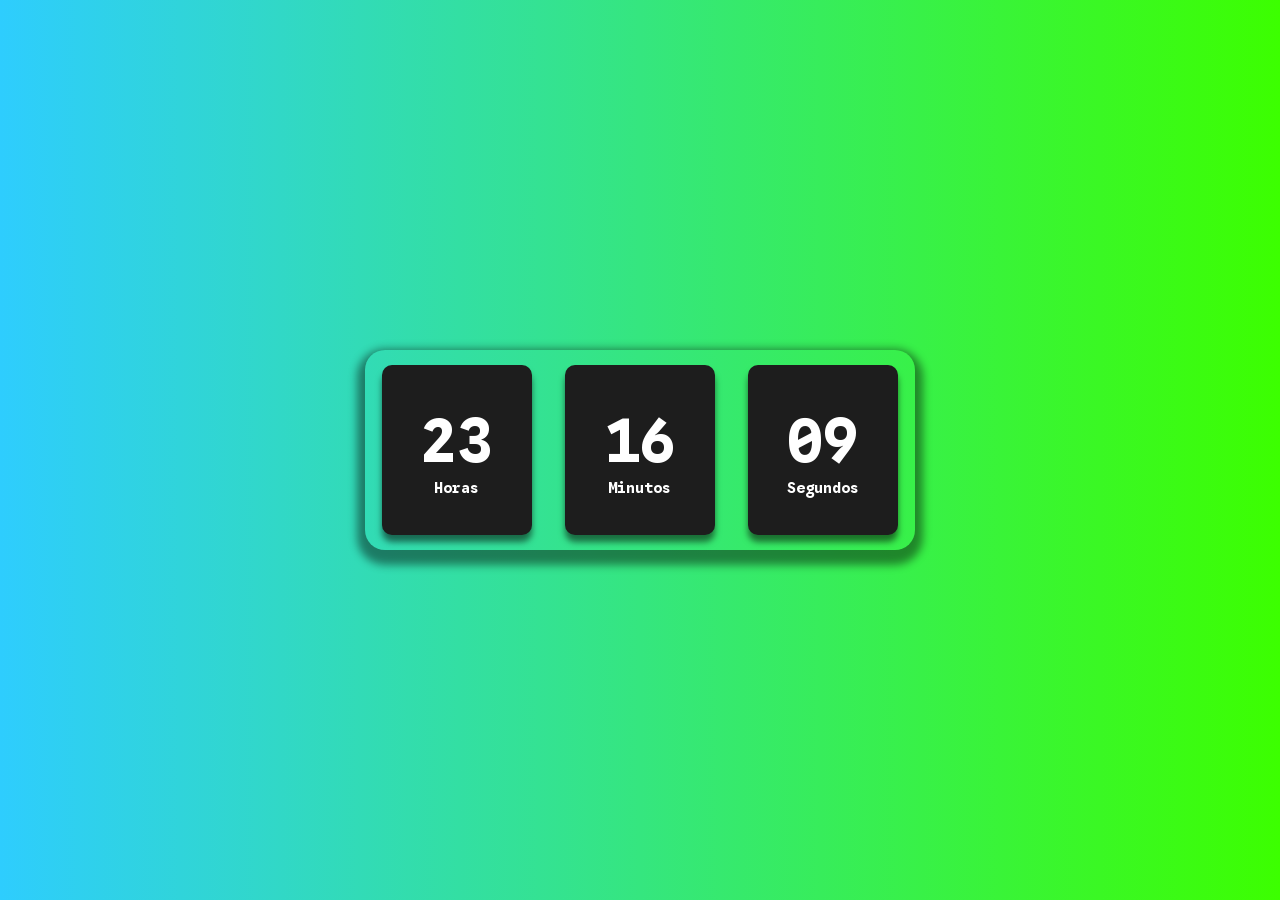
<file: index.html>
<!DOCTYPE html>
<html lang="pt-br">
<head>
    <meta charset="UTF-8">
    <meta name="viewport" content="width=device-width, initial-scale=1.0">
    <link rel="stylesheet" href="assets/css/style.css">
    <title>RELÓGIO</title>
</head>
<body>
    <div class="relogio">
        <div>
            <span id="horas">00</span>
            <span class="tempo">Horas</span>
        </div>

        <div>
            <span id="minutos">00</span>
            <span class="tempo">Minutos</span>
        </div>

        <div>
            <span id="segundos">00</span>
            <span class="tempo">Segundos</span>
        </div>
    </div>
    <script src="assets/js/index.js"></script>
</body>
</html>
</file>
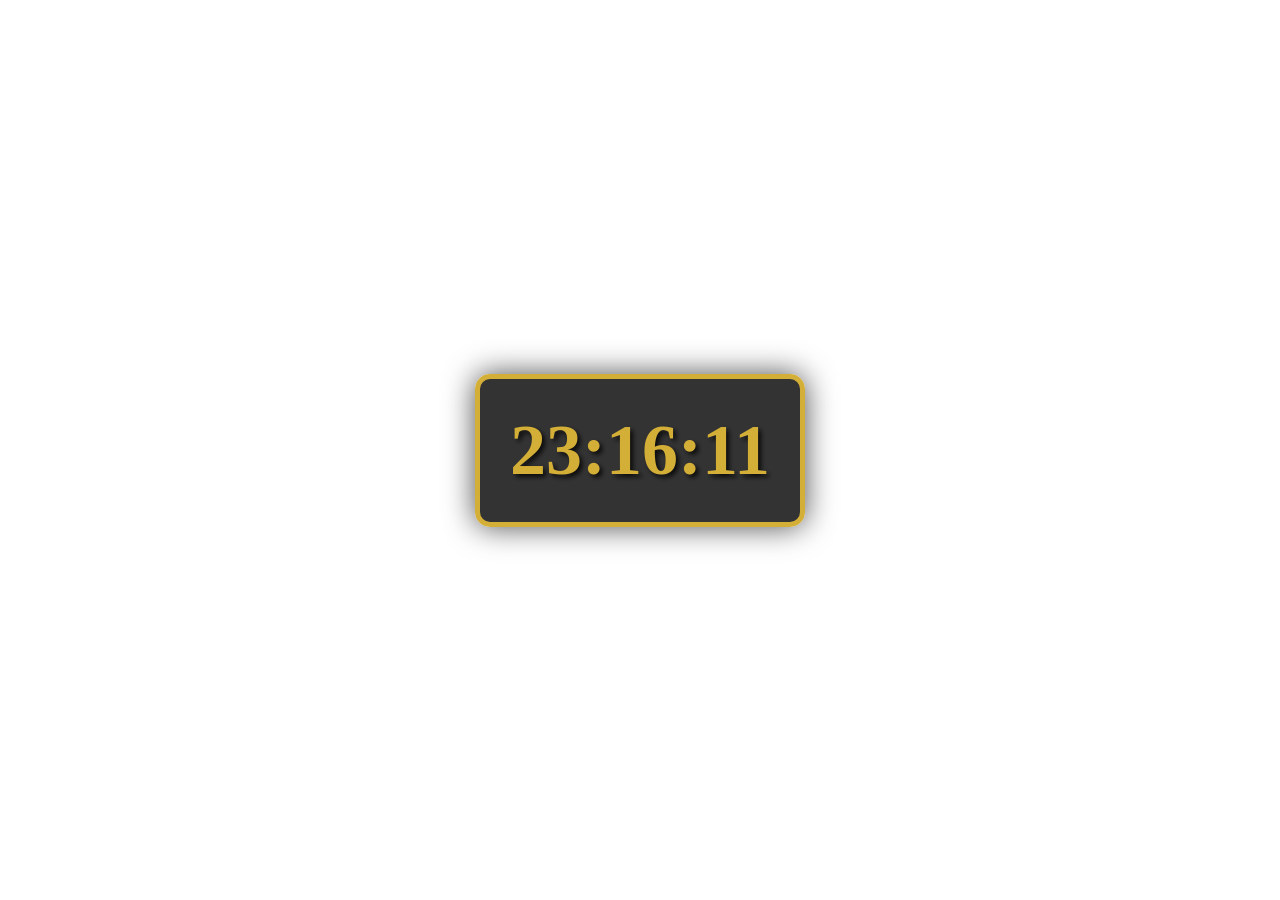
<file: pag2.html>
<!DOCTYPE html>
<html lang="pt-BR">
<head>
    <meta charset="UTF-8">
    <meta name="viewport" content="width=device-width, initial-scale=1.0">
    <link rel="stylesheet" href="pag2.css">
    <title>Relógio</title>
</head>
<body>
    <audio id="background-music" loop>
        <source src="https://www.example.com/music.mp3" type="audio/mpeg"> <!-- Substitua pelo link da música -->
        Seu navegador não suporta o elemento de áudio.
    </audio>
    <div class="clock-container">
        <div id="time" class="clock"></div>
    </div>
    <script src="pag2.js"></script>
</body>
</html>
</file>
<file: assets/css/style.css>
@import url('https://fonts.googleapis.com/css2?family=DM+Serif+Text:ital@0;1&family=Google+Sans+Code:ital,wght@0,300..800;1,300..800&display=swap');
*{
    margin: 0;
    padding: 0;
    box-sizing: border-box;
    font-family: "Google Sans Code", monospace, sans-serif  ;
}

body{
    height: 100vh;
    background-image: linear-gradient(to right, #2ecdfe, #3cff00);
    display: flex;
    align-items: center;
    justify-content: center;
}

.relogio{
        display: flex;
        align-items: center;
        justify-content: space-around;
        height: 200px;
        width: 550px;
        border: transparent;
        border-radius: 20px;
        box-shadow: 0px 7px 8px 8px #00000070;
}

.relogio div {
    height: 170px;
    width: 150px;
    display: flex;
    flex-direction: column;
    align-items: center;
    justify-content: center;
    color: #fff;
    background: #1d1d1d;
    border-radius: 10px;
    border: transparent;
    box-shadow: 0px 7px 6px #00000086;
}

.relogio span{
     font-weight: bolder;
     font-size: 60px;
}

.relogio span.tempo{
    font-size: 15px;
}
</file>
<file: pag2.css>
body {
    display: flex;
    justify-content: center;
    align-items: center;
    height: 100vh;
    background-image: url('https://example.com/medieval-background.jpg'); /* Substitua pelo link da imagem de fundo */
    background-size: cover;
    font-family: 'Garamond', serif;
    color: #fff;
    margin: 0;
    padding: 0;
}

.clock-container {
    text-align: center;
    border: 5px solid #d4af37; /* Cor dourada */
    border-radius: 15px;
    padding: 30px;
    background: rgba(0, 0, 0, 0.8);
    box-shadow: 0 0 30px rgba(0, 0, 0, 0.7);
    backdrop-filter: blur(5px);
    transition: transform 0.3s;
}

.clock-container:hover {
    transform: scale(1.05);
}

.clock {
    font-size: 72px;
    font-weight: bold;
    color: #d4af37; /* Cor dourada */
    text-shadow: 3px 3px 5px rgba(0, 0, 0, 0.8);
    animation: fadeIn 1s ease-in-out;
}

@keyframes fadeIn {
    from {
        opacity: 0;
    }
    to {
        opacity: 1;
    }
}

@import url('https://fonts.googleapis.com/css2?family=Cinzel:wght@700&display=swap');

.clock {
    font-family: 'Cinzel', serif; /* Fonte estilizada */
}

@media (max-width: 600px) {
    .clock {
        font-size: 48px; /* Tamanho menor em telas pequenas */
    }
}
</file>
